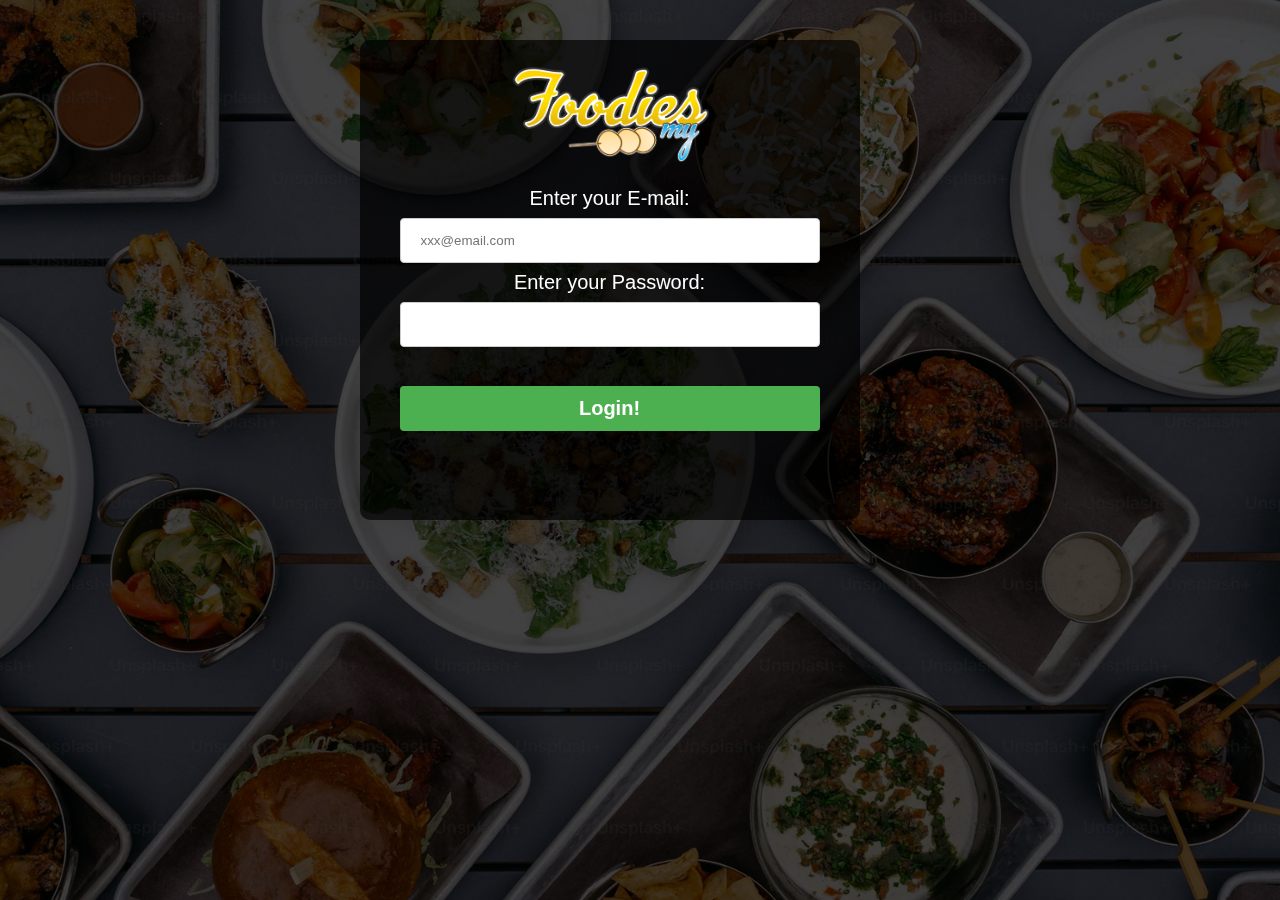
<file: index.html>
<html>
<meta charset="utf-8">
<title>Foodies.MY</title>
<head>
	<link rel="stylesheet" href="style.css"/>
	<link rel="icon" type="image/jpg" href="Mats/my-ps.png">

	<script async src="https://www.googletagmanager.com/gtag/js?id=G-MBN1K9TMJZ"></script>
	 
	<script>
	window.dataLayer = window.dataLayer || [];
	function gtag(){dataLayer.push(arguments);}
	gtag('js', new Date());
	gtag('config', 'G-MBN1K9TMJZ');
	</script>
</head>

<body>
	<div class="login-box">
		<div class="logo">
			<br/>
			<img src="Mats/logo.png" width=45%>
		</div>

		<div class="login-text">
			<label for="email">Enter your E-mail:</label>
			<input type="text" name="email" placeholder="xxx@email.com" required><br/>
			
			<label for="password">Enter your Password:</label>
			<input type="password" name="password" required><br/><br/>

			<a href="homepage.html">
				<input type="submit" value="Login!">
			</a>
		</div>
	</div>
</body>

</html>
</file>
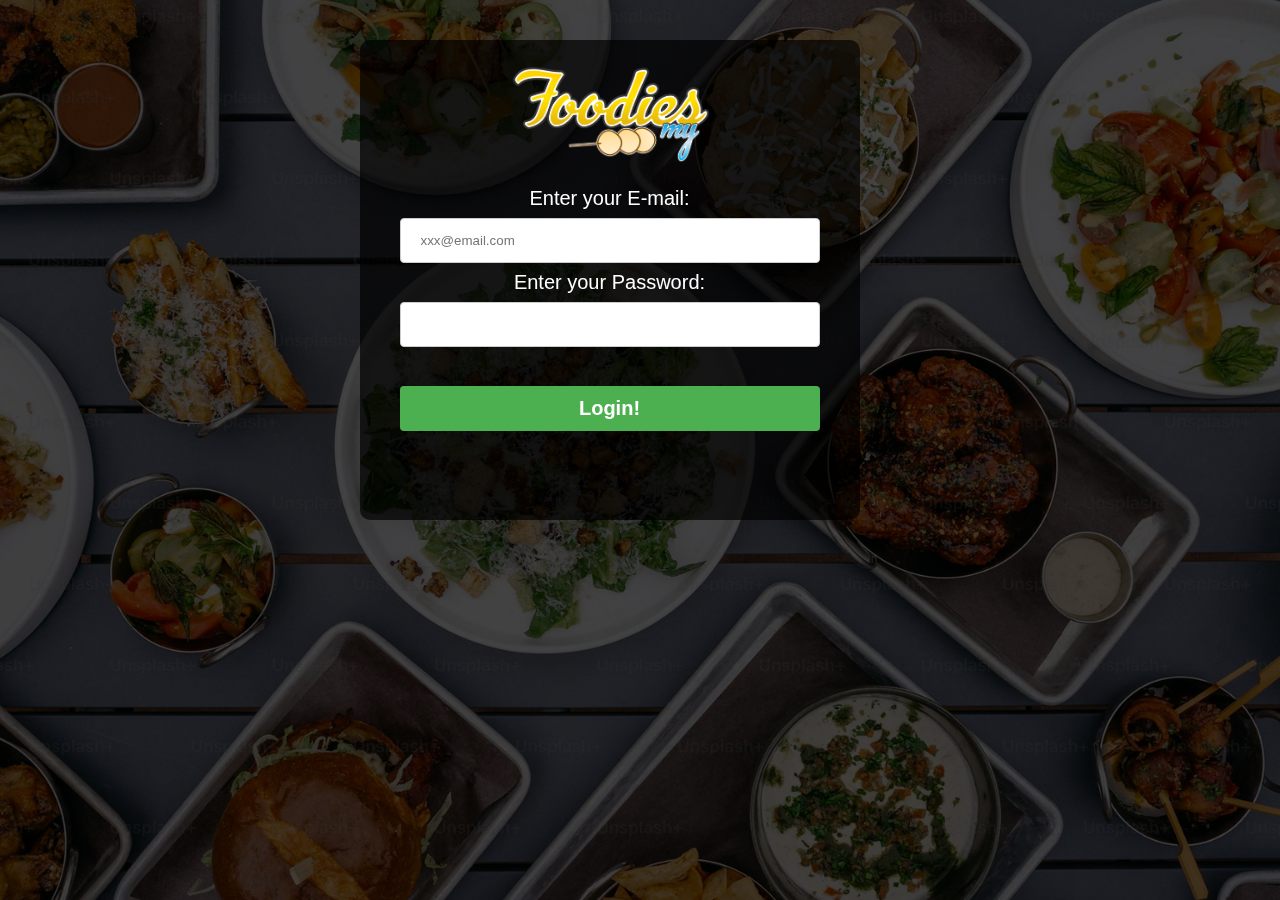
<file: login.html>
<html>
<meta charset="utf-8">
<title>Foodies.MY</title>
<head>
	<link rel="stylesheet" href="style.css"/>
	<link rel="icon" type="image/jpg" href="Mats/my-ps.png">
</head>

<body>
	<div class="login-box">
		<div class="logo">
			<br/>
			<img src="Mats/logo.png" width=45%>
		</div>

		<div class="login-text">
			<label for="email">Enter your E-mail:</label>
			<input type="text" name="email" placeholder="xxx@email.com" required><br/>
			
			<label for="password">Enter your Password:</label>
			<input type="password" name="password" required><br/><br/>

			<a href="homepage.html">
				<input type="submit" value="Login!">
			</a>
		</div>
	</div>
</body>

</html>
</file>
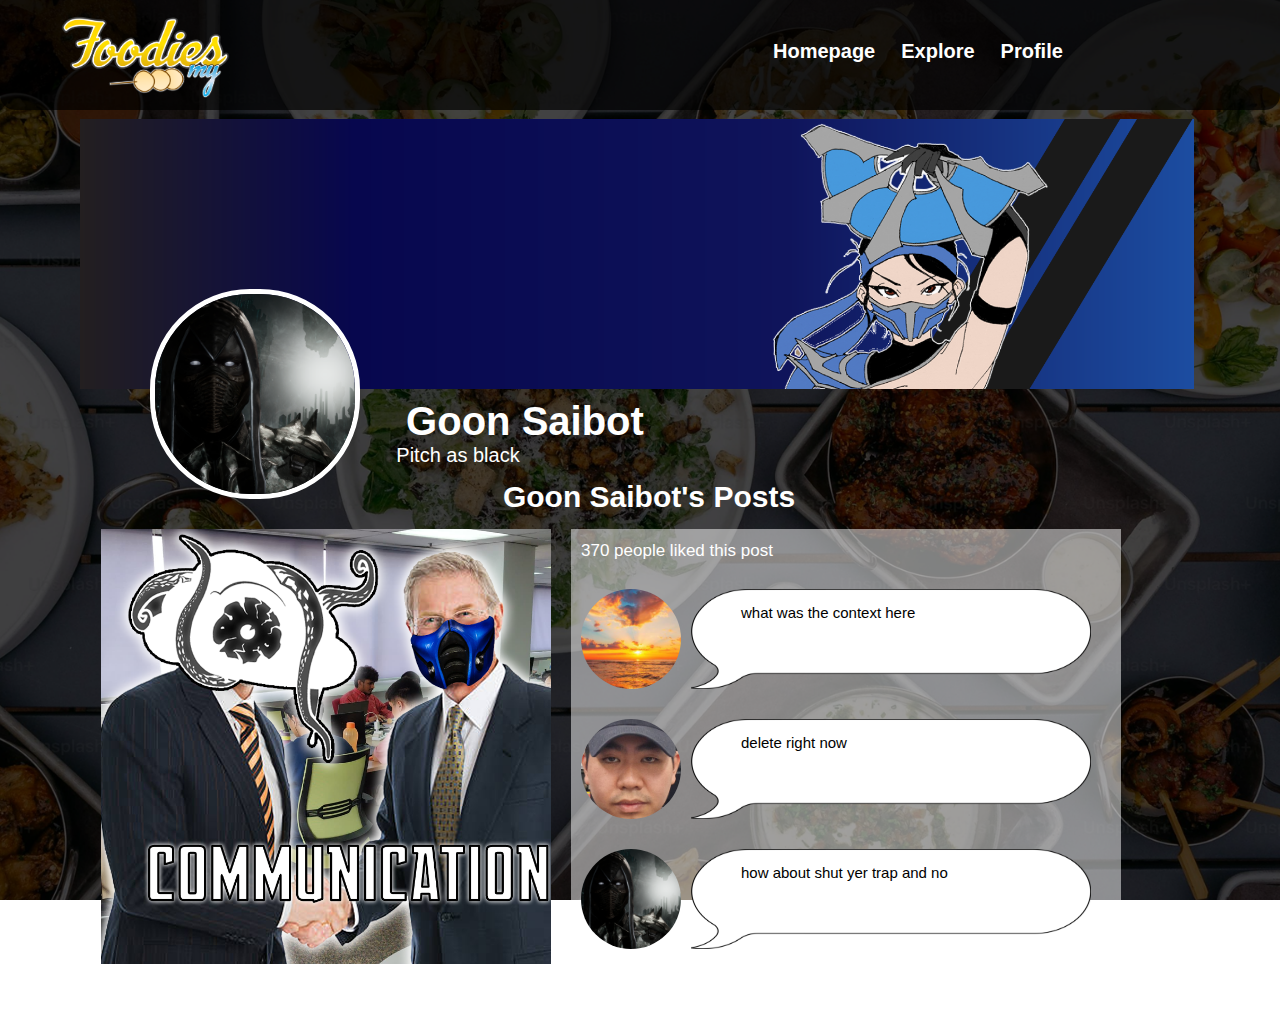
<file: profile.html>
<html>
<meta charset="utf-8">
<title>Foodies.MY</title>
<head>
	<link rel="stylesheet" href="style4.css"/>
	<link rel="icon" type="image/jpg" href="Mats/my-ps.png">

		<!-- Google tag (gtag.js) -->
		<script async src="https://www.googletagmanager.com/gtag/js?id=G-MBN1K9TMJZ"></script>
	 
		<script>
		window.dataLayer = window.dataLayer || [];
		function gtag(){dataLayer.push(arguments);}
		gtag('js', new Date());
		gtag('config', 'G-MBN1K9TMJZ');
		</script>
</head>

<body>
	<div class="header">
		<img src="Mats/logo.png" class="logoplacement" width="15%">
		<div class="menulist">
			<ul>
			<li><a href="homepage.html">Homepage</a></li>
			<li><a href="explore.html">Explore</a></li>
			<li><a href="profile.html">Profile</a></li>
			</ul>
		</div>

		<div class="covImg">
            <img src="Mats/cheapbg-01.png">
        </div>

		<div class="avaImg">
			<img src="Mats/noob.png">
		</div>

		<div class="profileText">
			<b>Goon Saibot</b><br/>
			<h1>Pitch as black</h1>
		</div>

		<div class="gosling">
			<b>Goon Saibot's Posts</b>
			<div class="goslimg">
				<img src="Mats/autist.png">
			</div>

			<div class="goslixg">
				<h1>370 people liked this post</h1><br/>
				<div class="goslrow">
					<div class="goslava">
						<img src="Mats/bruh.png" style="width: 100%">
					</div>
					<div class="goslbox">
						<img src="Mats/speech.png" width="100%" height="100%">
						<h2>what was the context here </h2>
					</div>
				</div>
				
				<div class="goslrow">
					<div class="goslava">
						<img src="Mats/gay.png" style="width: 100%">
					</div>
					<div class="goslbox">
						<img src="Mats/speech.png" width="100%" height="100%">
						<h2>delete right now </h2>
					</div>
				</div>

				<div class="goslrow">
					<div class="goslava">
						<img src="Mats/noob.png" style="width: 100%">
					</div>
					<div class="goslbox">
						<img src="Mats/speech.png" width="100%" height="100%">
						<h2>how about shut yer trap and no </h2>
					</div>
				</div>
				
			</div>
		</div>

		<br/><br/>

	</div>
</body>

</html>
</file>
<file: style.css>
@font-face {
    font-family: 'Futura'; 
    src: url('Font/Futura-Medium.ttf?v=1') format('truetype');
  }

@font-face {
    font-family: 'FuturaH'; 
    src: url('Font/Futura-Heavy.ttf?v=1') format('truetype');
  }

body {
	margin: 0;
    background-attachment: fixed;
    background-image: url(Mats/login-wallpaper.png);
    background-size: cover;
    background-repeat: no-repeat;
    background-position: center center;
    font-family: 'Futura', sans-serif;
}

.logo {
    /*margin-top: 10px;*/
    text-align: center;
}

.login-box {
    background-color: rgba(0, 0, 0, 0.67);
    width: 500px;
    height: 480px;
    border-radius: 10px;
    margin-top: 40px;
    margin-left: 360px;
    position: fixed; 
}

.login-text {
    width: 420px;
    height: 300px;
    margin-top: 20px;
    margin-left: 39.5px;
    color: white;
    font-size: 20px;
    text-align: center;
}

input[type=text], select {
    width: 100%;
    height: 45px;
    padding: 12px 20px;
    margin: 8px 0;
    display: inline-block;
    border: 1px solid #ccc;
    border-radius: 4px;
    box-sizing: border-box;
  }

input[type=password], select {
  width: 100%;
  height: 45px;
  padding: 12px 20px;
  margin: 8px 0;
  display: inline-block;
  border: 1px solid #ccc;
  border-radius: 4px;
  box-sizing: border-box;
}

input[type=submit] {
  width: 100%;
  height: 45px;
  background-color: #4CAF50;
  color: white;
  padding: 1px 20px;
  margin: 8px 0;
  border: none;
  border-radius: 4px;
  cursor: pointer;
  font-size: 20px;
  font-family: 'FuturaH', sans-serif;
  font-weight: bold;
}
</file>
<file: style4.css>
@font-face {
    font-family: 'Futura'; 
    src: url('Font/Futura-Medium.ttf?v=1') format('truetype');
  }

@font-face {
    font-family: 'FuturaH'; 
    src: url('Font/Futura-Heavy.ttf?v=1') format('truetype');
  }

body {
	margin: 0;
    background-attachment: fixed;
    background-image: url(Mats/login-wallpaper.png);
    background-size: cover;
    background-repeat: no-repeat;
    background-position: center center;
    font-family: 'Futura', sans-serif;
}

.logo {
    /*margin-top: 10px;*/
    text-align: center;
}

.header {
    text-align: center;
    background: rgba(0, 0, 0, 0.67);
    color: white;
      height: 110px;
    border-radius: 0px 0px 15px 15px;
  }
  
  .logoplacement {
    margin-top: 9px;
      margin-left: -990px;
  }
  
  .menulist {
    width: 490px;
    margin-top: -68px;
    margin-left: 720px;
  }
  
  ul {
    list-style-type: none;
    margin: 0;
    padding: 0, 0, 0, 0;
    overflow: hidden;
  }
    
  li {
    float: left;
    font-size: 20px;
  }
    
  li a {
    display: block;
    color: white;
    text-align: center;
    padding: 6px 13px;
    text-decoration: none;
    font-weight: bold;
    transition: transform 0.3s ease, background-color 0.3s ease;
  }
    
  li a:hover {
    background-color: rgba(0, 0, 0, 0.3);
    color: white;
    transform: scale(1.1); /* Makes the text slightly bigger */
  }

  .covImg {
    width: 87%;
    height: 270px;
    margin-top: 50px;
    margin-left: 80px;
    overflow: hidden;
  }

  .covImg img {
    width: 100%;
    object-fit: cover;
  }

  .avaImg {
    width: 200px;
    height: 200px;
    margin-top: -100px;
    margin-left: 150px;
  }

  .avaImg img {
    width: 100%;
    object-fit: cover;
    border-radius: 100px;
    border-style: solid;
    border-color: white;
    border-width: 5px;
  }

  .profileText {
    margin-top: -90px;
    margin-left: -230px;
  }

  .profileText b {
    font-size: 40px;
    font-weight: bold;
  }

  .profiletext h1 {
    font-size: 20px;
    font-weight: normal;
    margin-top: 0px;
    margin-left: -134px;
  }

  .gosling {
    width: 95%;
    height: 500px;
    margin-left: 41px;
    font-family: 'Futura', sans-serif;
    font-size: 30px;
  }
  
  .gosling b {
    display: block;
    text-align: center;
  }
  
  .goslimg {
    height: 435px;
    width: 450px;
    position: relative;
    margin-top: 15px;
    margin-left: 60px;
    font-size: 15px;
    overflow: hidden;
    float: left;
  }
  
  .goslimg:after {
    content: "";
    display: table;
    clear: both;
  }
  
  .goslimg img {
    width: 110%;
    height: 100%;
    object-fit: cover;
  }
  
  .goslixg {
    background-color: rgba(255, 255, 255, 0.50);
    height: 435px;
    width: 550px;
    position: relative;
    margin-top: 15px;
    margin-left: 20px;
    font-size: 15px;
    overflow: hidden;
    float: left;
  }
  
  .goslixg h1 {
    font-weight: normal;
    font-size: 17px;
    display: block;
    text-align: left;
    margin-left: 10px;
  }
  
  .goslixg:after {
    content: "";
    display: table;
    clear: both;
  }
  
  .goslava {
    width: 100px;
    margin-left: 10px;
    float: left;
  }
  
  .goslava img {
    border-radius: 100px;
  }
  
  .goslbox {
    width: 400px;
    height: 100px;
    margin-left: 10px;
    float: left;
  }
  
  .goslbox h2 {
    color: black;
    font-weight: normal;
    font-size: 15px;
    text-align: left;
    margin-top: -85px;
    margin-left: 50px;
  }
  
  .goslrow {
    width: 100%;
    display: flex; /* Ensures alignment */
    align-items: center; /* Aligns items vertically */
    margin-bottom: 30px; /* Adds spacing between rows */
    clear: both; /* Ensures new rows start properly */
  }
</file>
